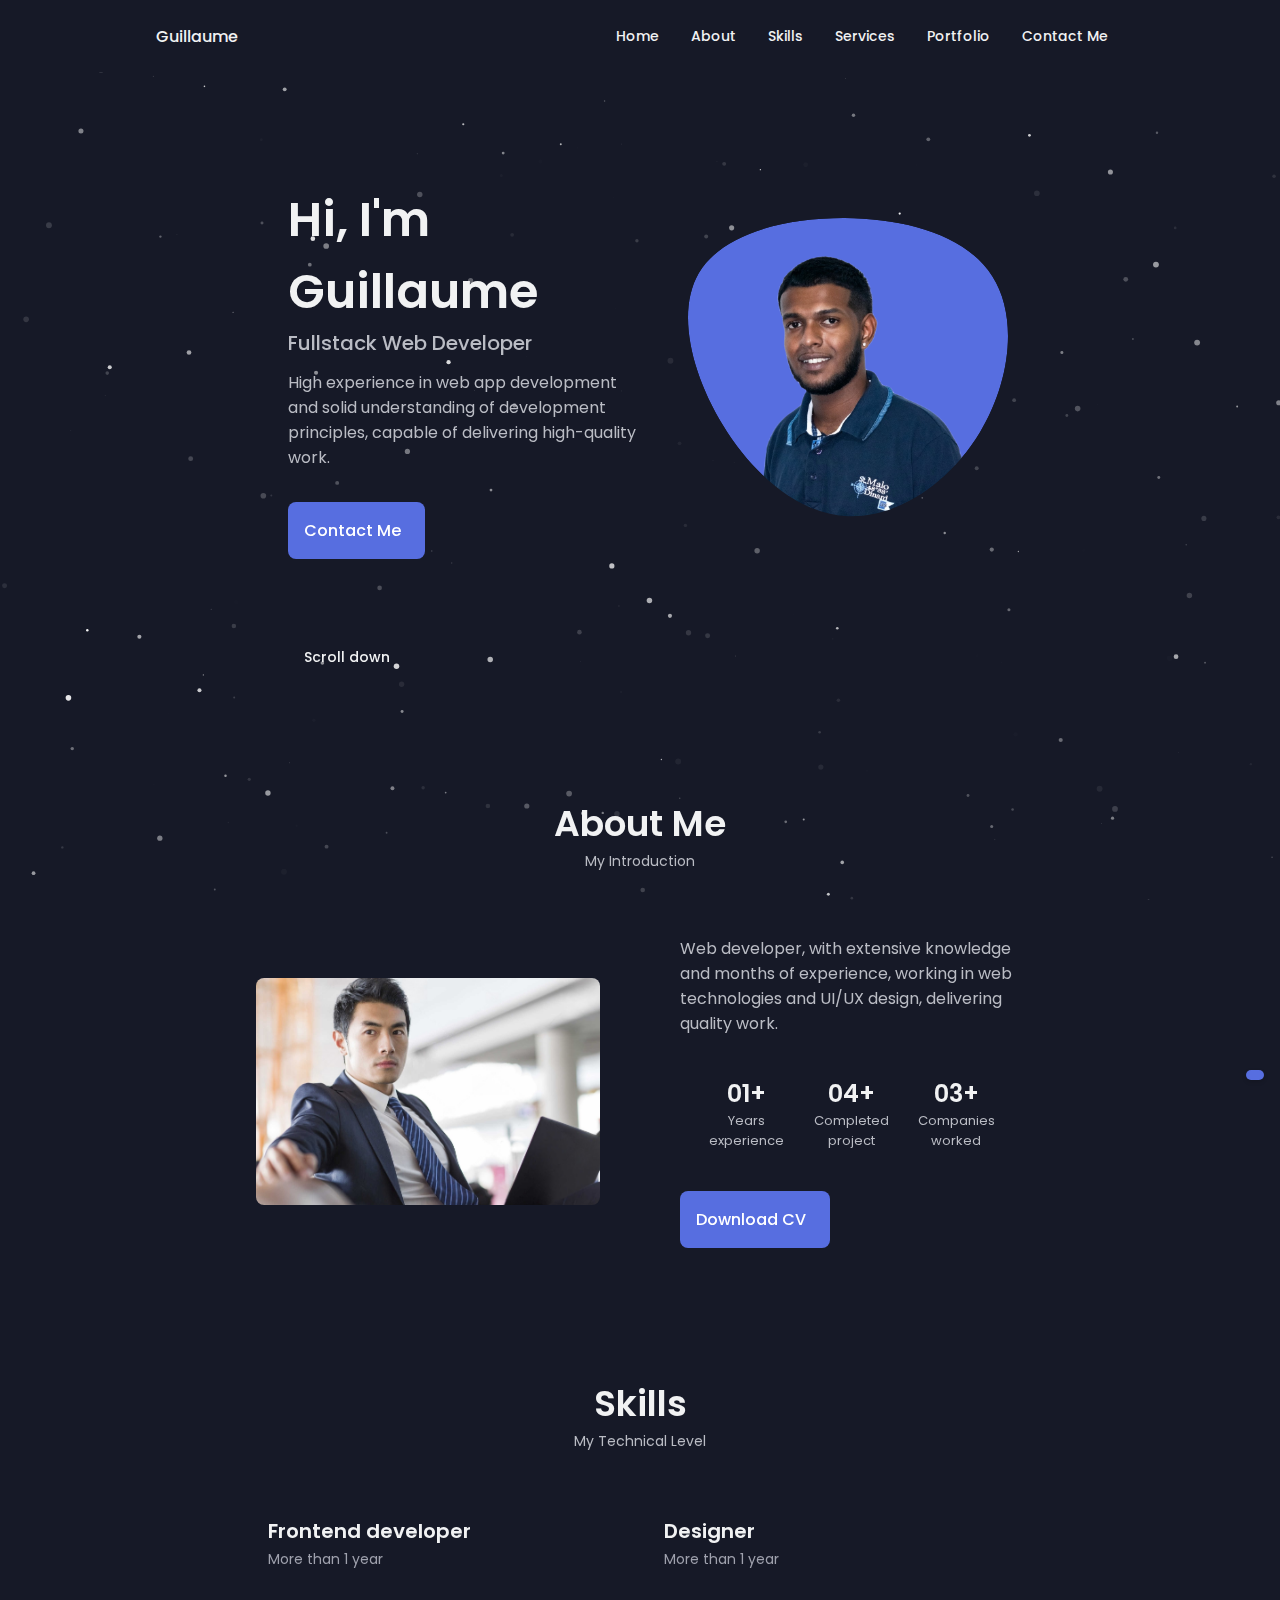
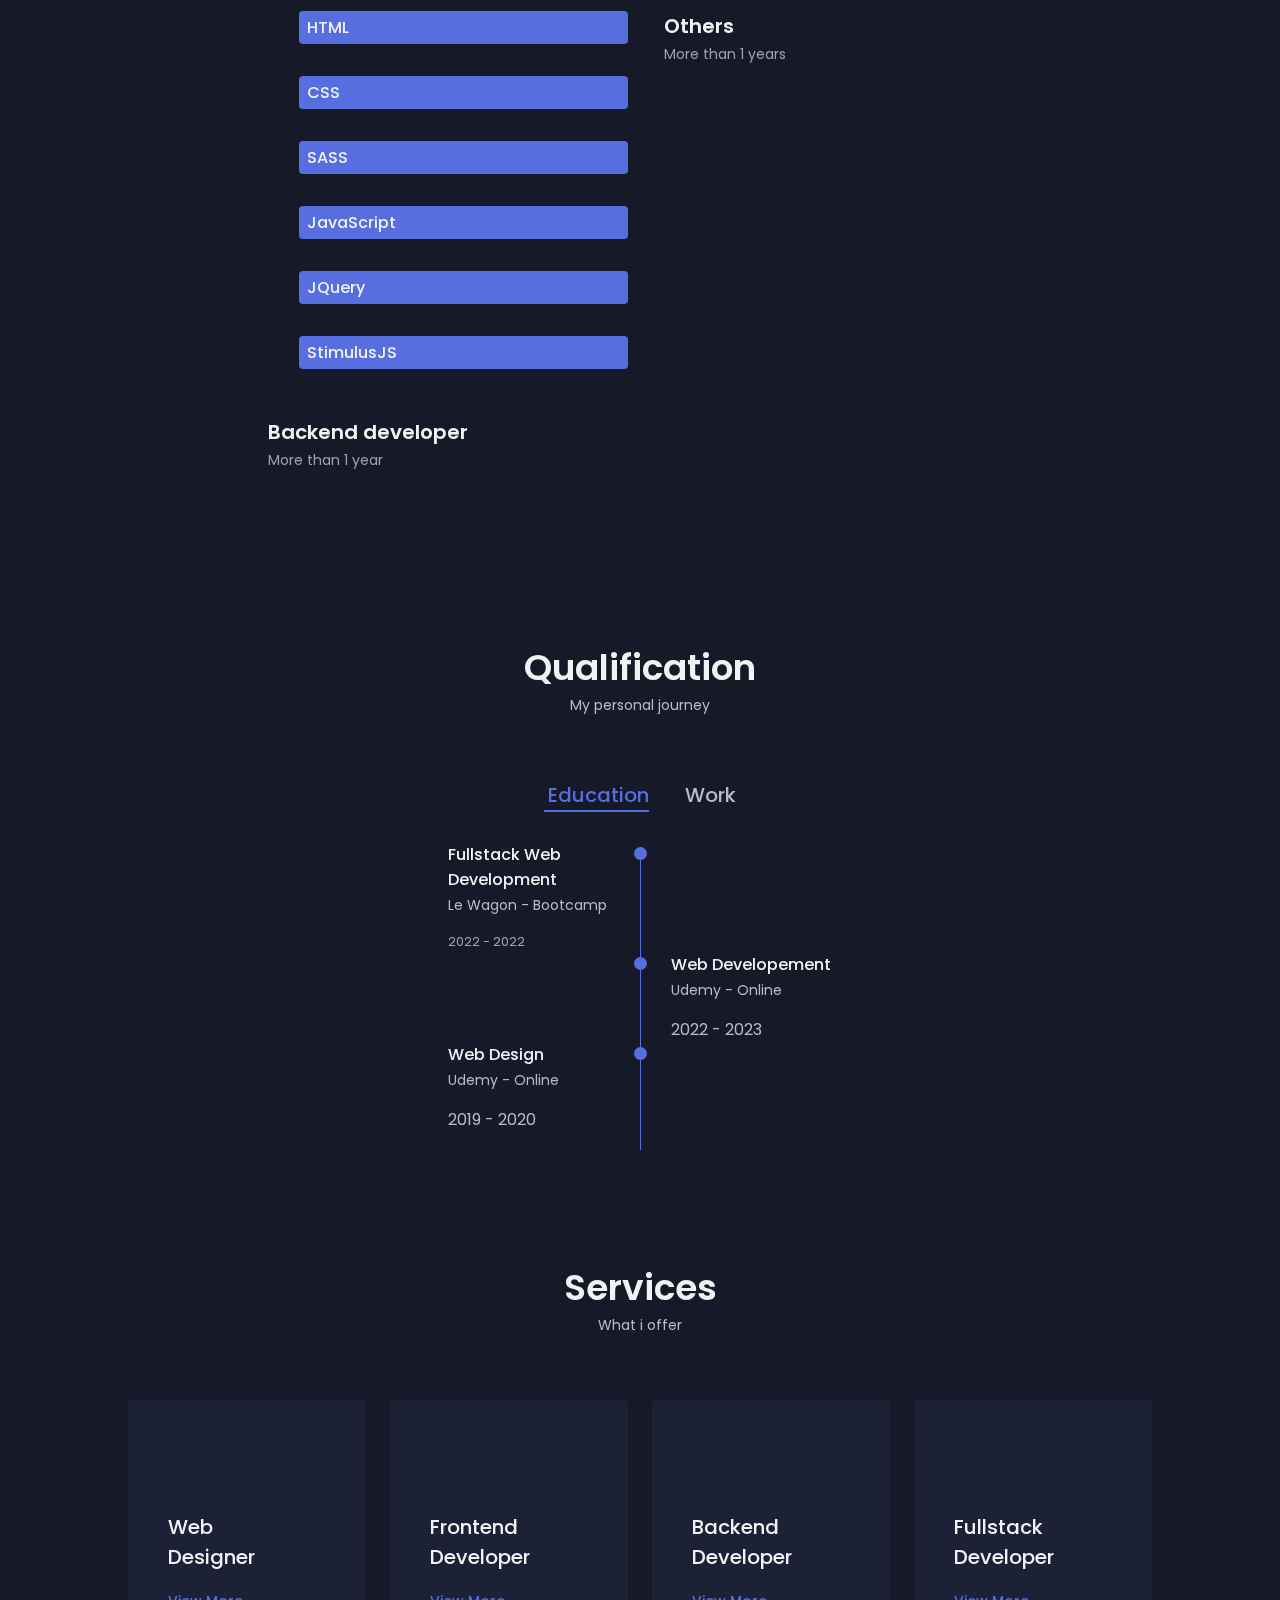
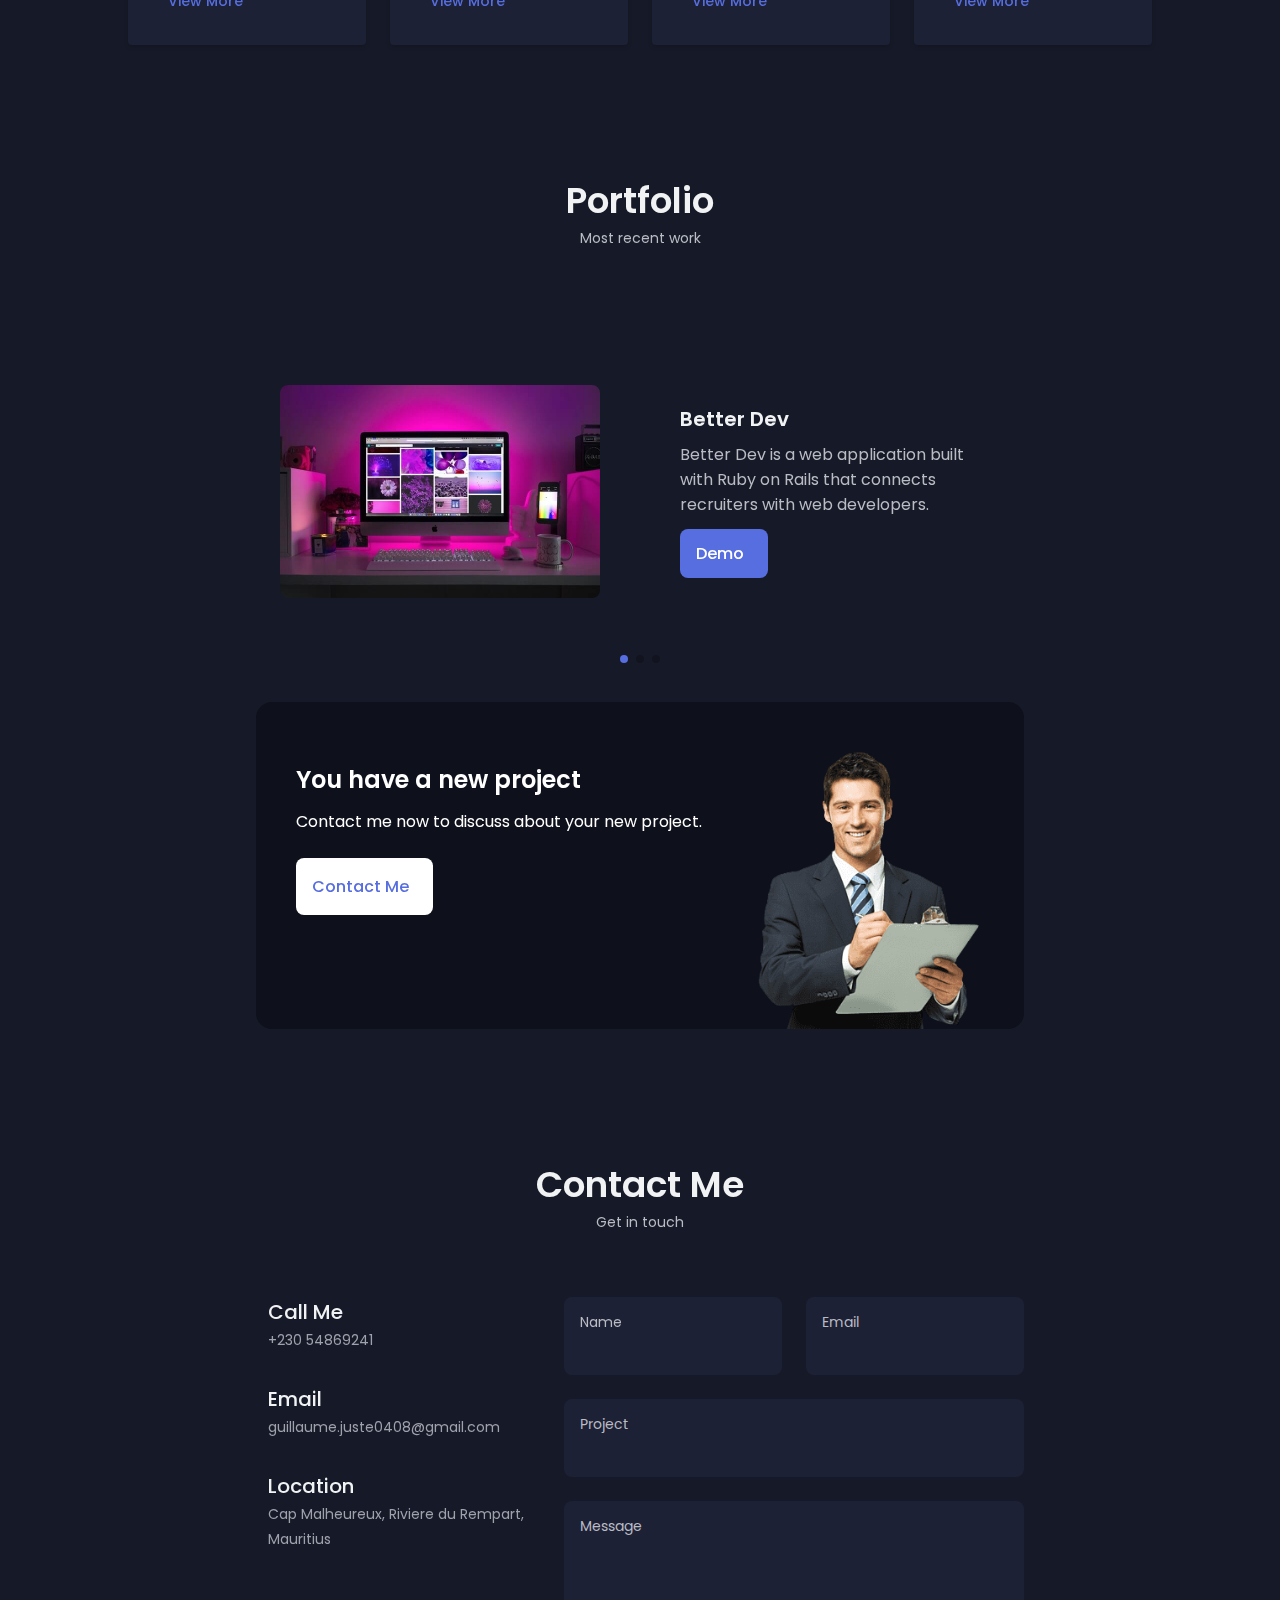
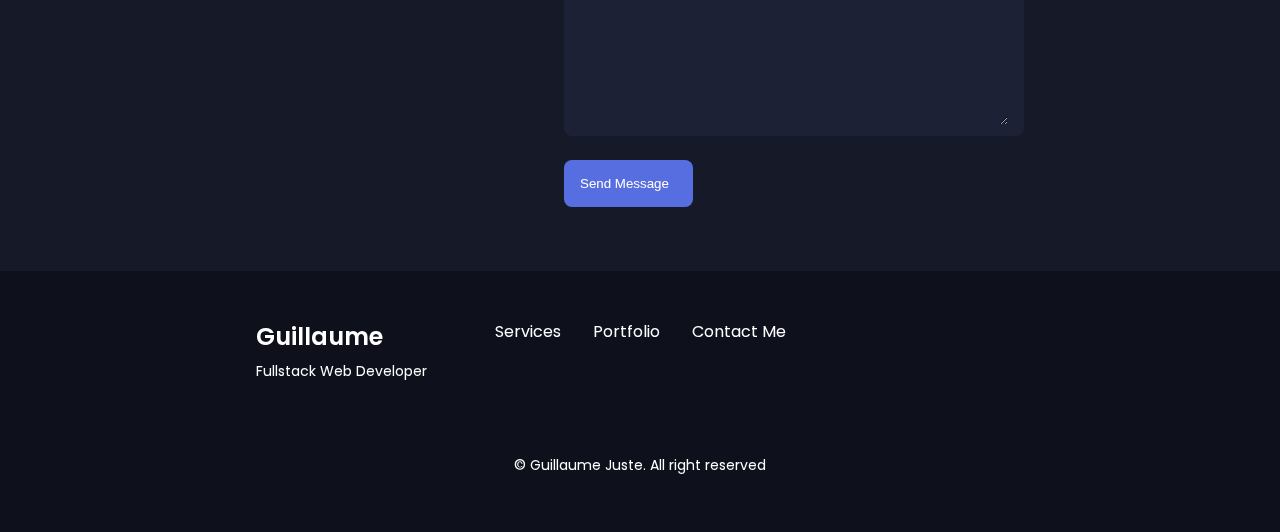
<file: index.html>
<!DOCTYPE html>
    <html lang="en">
    <head>
        <meta charset="UTF-8">
        <!--==================== META ====================-->
        <meta name="description" content="Discover the portfolio of Guillaume Juste, a passionate Fullstack Junior Web Developer specializing in creating high-performing and intuitive web applications. Explore his projects and skills in both front-end and back-end development.">
        <meta name="keywords" content="web developer, website design, ecommerce website, , website creator, website creator
		Fullstack, junior, portfolio, projects, skills, front-end development, back-end development, Mauritius, Mauritius Developer, web application development">
        <meta name="robots" content="index, follow">
        <link rel="canonical" href="https://codecraft-solutions-0408.netlify.app">
        <meta http-equiv="Content-Language" content="en">
        <meta name="viewport" content="width=device-width, initial-scale=1.0">
        <meta property="og:title" content="Guillaume Juste Portfolio - Fullstack Web Developer">
        <meta property="og:description" content="Discover the portfolio of Guillaume Juste, a passionate Fullstack Junior Web Developer specializing in creating high-performing and intuitive web applications. Explore his projects and skills in both front-end and back-end development.">
        <meta property="og:image" content="https://codecraft-solutions-0408.netlify.app/assets/img/thummnail.jpg">
        <meta property="og:url" content="https://codecraft-solutions-0408.netlify.app">
        <meta name="twitter:card" content="summary_large_image">
        <meta name="twitter:title" content="Guillaume Juste Portfolio - Fullstack Junior Web Developer">
        <meta name="twitter:description" content="Discover the portfolio of Guillaume Juste, a passionate Fullstack Junior Web Developer specializing in creating high-performing and intuitive web applications. Explore his projects and skills in both front-end and back-end development.">
        <meta name="twitter:image" content="https://codecraft-solutions-0408.netlify.app/assets/img/thummnail.jpg">
        <link rel="icon" type="image/png" href="logo.PNG">

        <!--==================== JQuery ====================-->
        <script src="jquery-3.7.0.min.js"></script>
        <!--==================== UNICONS ====================-->
        <link rel="stylesheet" href="https://unicons.iconscout.com/release/v4.0.8/css/line.css">
        <!--==================== SWIPER CSS ====================-->
        <link rel="stylesheet" href="assets/css/swiper-bundle.min.css">
        <!--==================== CSS ====================-->
        <link rel="stylesheet" href="assets/css/style.css">

        <style>
            #particles-js {
                position: fixed;
                top: 0;
                left: 0;
                width: 100%;
                height: 100%;
                z-index: -1;
            }
        </style>

        <title>CodeCraft Solutions</title>
    </head>
    <body class="dark-theme">
        <div id="particles-js"></div>
        <!--==================== HEADER ====================-->
        <header class="header" id="header">
            <nav class="nav container">
                <a href="#" class="nav__logo">Guillaume</a>

                <div class="nav__menu" id="nav-menu">
                    <ul class="nav__list grid">
                        <li class="nav__item">
                            <a href="#home" class="nav__link">
                                <i class="uil uil-estate nav__icon"></i> Home
                            </a>
                        </li>
                        <li class="nav__item">
                            <a href="#about" class="nav__link">
                                <i class="uil uil-user nav__icon"></i> About
                            </a>
                        </li>
                        <li class="nav__item">
                            <a href="#skills" class="nav__link">
                                <i class="uil uil-file-info-alt nav__icon"></i> Skills
                            </a>
                        </li>
                        <li class="nav__item">
                            <a href="#services" class="nav__link">
                                <i class="uil uil-briefcase nav__icon"></i> Services
                            </a>
                        </li>
                        <li class="nav__item">
                            <a href="#portfolio" class="nav__link">
                                <i class="uil uil-scenery nav__icon"></i> Portfolio
                            </a>
                        </li>
                        <li class="nav__item">
                            <a href="#contact" class="nav__link">
                                <i class="uil uil-message nav__icon"></i> Contact Me
                            </a>
                        </li>
                    </ul>
                    <i class="uil uil-times nav__close" id="nav-close"></i>
                </div>

                <div class="nav__btns">
                    <!-- Theme change button -->
                    <i class="uil uil-moon change-theme" id="theme-button"></i>

                    <div class="nav__toggle" id="nav-toggle">
                        <i class="uil uil-apps"></i>
                    </div>
                </div>
            </nav>
        </header>

        <!--==================== MAIN ====================-->
        <main class="main">
            <!--==================== HOME ====================-->
            <section class="home section" id="home">
                <div class="home__container container grid">
                    <div class="home__content grid">
                        <div class="home__social">
                            <a href="https://www.linkedin.com/in/guillaumejuste0408/" target = "_blank" class="home__social-icon">
                                <i class="uil uil-linkedin-alt"></i>
                            </a>

                            <a href="https://www.facebook.com/Guillaume.Juste0408/" target = "_blank" class="home__social-icon">
                                <i class="uil uil-facebook-f"></i>
                            </a>

                            <a href="https://github.com/GuiPro0408" target = "_blank" class="home__social-icon">
                                <i class="uil uil-github"></i>
                            </a>
                        </div>

                        <div class="home__img">
                            <svg class = "home__blob" viewBox="0 0 200 187" xmlns="http://www.w3.org/2000/svg" xmlns:xlink="http://www.w3.org/1999/xlink">
                                <mask id="mask0" mask-type="alpha">
                                    <path d="M190.312 36.4879C206.582 62.1187 201.309 102.826 182.328 134.186C163.346 165.547
                                    130.807 187.559 100.226 186.353C69.6454 185.297 41.0228 161.023 21.7403 129.362C2.45775
                                    97.8511 -7.48481 59.1033 6.67581 34.5279C20.9871 10.1032 59.7028 -0.149132 97.9666
                                    0.00163737C136.23 0.303176 174.193 10.857 190.312 36.4879Z"/>
                                </mask>
                                <g mask="url(#mask0)">
                                    <path d="M190.312 36.4879C206.582 62.1187 201.309 102.826 182.328 134.186C163.346
                                    165.547 130.807 187.559 100.226 186.353C69.6454 185.297 41.0228 161.023 21.7403
                                    129.362C2.45775 97.8511 -7.48481 59.1033 6.67581 34.5279C20.9871 10.1032 59.7028
                                    -0.149132 97.9666 0.00163737C136.23 0.303176 174.193 10.857 190.312 36.4879Z"/>
                                    <image class="home__blob-img" x='12' y='18' xlink:href="assets/img/profil.png" />
                                </g>
                            </svg>
                        </div>

                        <div class="home__data">
                            <h1 class="home__title">Hi, I'm Guillaume</h1>
                            <h3 class="home__subtitle">Fullstack Web Developer</h3>
                            <p class="home__description">High experience in web app development and solid understanding of development principles, capable of delivering high-quality work.</p>
                            <a href="#contact" class="button button--flex">
                                Contact Me <i class="uil uil-message button__icon"></i>
                            </a>
                        </div>
                    </div>

                    <div class="home__scroll">
                        <a href="#about" class="home__scroll-button button--flex">
                            <i class="uil uil-mouse-alt home__scroll-mouse"></i>
                            <span class="home__scroll-name">Scroll down</span>
                            <i class="uil uil-arrow-down home__scroll-arrow"></i>
                        </a>
                    </div>
                </div>
            </section>

            <!--==================== SKILLS ====================-->
            <section class="about section" id="about">
                <h2 class="section__title">About Me</h2>
                <span class="section__subtitle">My Introduction</span>

                <div class="about__container container grid">
                    <img src="assets/img/about.jpg" alt="" class="about__img">

                    <div class="about__data">
                        <p class="about__description">Web developer, with extensive knowledge and months of experience, working in web technologies and UI/UX design, delivering quality work.</p>
                        <div class="about__info">
                            <div>
                                <span class="about__info-title">01+</span>
                                <span class="about__info-name">Years <br> experience</span>
                            </div>

                            <div>
                                <span class="about__info-title">04+</span>
                                <span class="about__info-name">Completed <br> project</span>
                            </div>

                            <div>
                                <span class="about__info-title">03+</span>
                                <span class="about__info-name">Companies <br> worked</span>
                            </div>
                        </div>

                        <div class="about__buttons">
                            <a download="assets/pdf/Resume_Guillaume_Juste.pdf" href="assets/pdf/Resume_Guillaume_Juste.pdf" class="button button--flex">
                                Download CV<i class="uil uil-download-alt button__icon"></i>
                            </a>
                        </div>
                    </div>
                </div>
            </section>

            <!--==================== SKILLS ====================-->
            <section class="skills section" id="skills">
                <h2 class="section__title">Skills</h2>
                <span class="section__subtitle">My Technical Level</span>

                <div class="skills__container container grid">
                    <div>
                        <!-- Skill 1 -->
                        <div class="skills__content skills__open">
                            <div class="skills__header">
                                <i class="uil uil-brackets-curly skills__icon"></i>

                                <div>
                                    <h1 class="skills__title">Frontend developer</h1>
                                    <span class="skills__subtitle">More than 1 year</span>
                                </div>

                                <i class="uil uil-angle-down skills__arrow"></i>
                            </div>

                            <div class="skills__list grid">
                                <div class="skills__data">
                                    <div class="skills__titles">
                                        <h3 class="skills__name">HTML</h3>
                                        <span class="skills__number">90%</span>
                                    </div>
                                    <div class="skills__bar">
                                        <span class="skills__percentage skills__html"></span>
                                    </div>
                                </div>

                                <div class="skills__data">
                                    <div class="skills__titles">
                                        <h3 class="skills__name">CSS</h3>
                                        <span class="skills__number">80%</span>
                                    </div>
                                    <div class="skills__bar">
                                        <span class="skills__percentage skills__css"></span>
                                    </div>
                                </div>

                                <div class="skills__data">
                                    <div class="skills__titles">
                                        <h3 class="skills__name">SASS</h3>
                                        <span class="skills__number">80%</span>
                                    </div>
                                    <div class="skills__bar">
                                        <span class="skills__percentage skills__css"></span>
                                    </div>
                                </div>

                                <div class="skills__data">
                                    <div class="skills__titles">
                                        <h3 class="skills__name">JavaScript</h3>
                                        <span class="skills__number">70%</span>
                                    </div>
                                    <div class="skills__bar">
                                        <span class="skills__percentage skills__js"></span>
                                    </div>
                                </div>

                                <div class="skills__data">
                                    <div class="skills__titles">
                                        <h3 class="skills__name">JQuery</h3>
                                        <span class="skills__number">70%</span>
                                    </div>
                                    <div class="skills__bar">
                                        <span class="skills__percentage skills__js"></span>
                                    </div>
                                </div>

                                <div class="skills__data">
                                    <div class="skills__titles">
                                        <h3 class="skills__name">StimulusJS</h3>
                                        <span class="skills__number">50%</span>
                                    </div>
                                    <div class="skills__bar">
                                        <span class="skills__percentage skills__stimulus"></span>
                                    </div>
                                </div>
                            </div>
                        </div>

                        <!-- Skill 2 -->
                        <div class="skills__content skills__close">
                            <div class="skills__header">
                                <i class="uil uil-server-network skills__icon"></i>

                                <div>
                                    <h1 class="skills__title">Backend developer</h1>
                                    <span class="skills__subtitle">More than 1 year</span>
                                </div>

                                <i class="uil uil-angle-down skills__arrow"></i>
                            </div>

                            <div class="skills__list grid">
                                <div class="skills__data">
                                    <div class="skills__titles">
                                        <h3 class="skills__name">Ruby</h3>
                                        <span class="skills__number">90%</span>
                                    </div>
                                    <div class="skills__bar">
                                        <span class="skills__percentage skills__ruby"></span>
                                    </div>
                                </div>

                                <div class="skills__data">
                                    <div class="skills__titles">
                                        <h3 class="skills__name">Ruby on Rails</h3>
                                        <span class="skills__number">80%</span>
                                    </div>
                                    <div class="skills__bar">
                                        <span class="skills__percentage skills__rails"></span>
                                    </div>
                                </div>

                                <div class="skills__data">
                                    <div class="skills__titles">
                                        <h3 class="skills__name">Python</h3>
                                        <span class="skills__number">60%</span>
                                    </div>
                                    <div class="skills__bar">
                                        <span class="skills__percentage skills__python"></span>
                                    </div>
                                </div>

                                <div class="skills__data">
                                    <div class="skills__titles">
                                        <h3 class="skills__name">Django</h3>
                                        <span class="skills__number">50%</span>
                                    </div>
                                    <div class="skills__bar">
                                        <span class="skills__percentage skills__django"></span>
                                    </div>
                                </div>

                                <div class="skills__data">
                                    <div class="skills__titles">
                                        <h3 class="skills__name">PHP</h3>
                                        <span class="skills__number">20%</span>
                                    </div>
                                    <div class="skills__bar">
                                        <span class="skills__percentage skills__php"></span>
                                    </div>
                                </div>

                                <!-- wordpress -->
                                <div class="skills__data">
                                    <div class="skills__titles">
                                        <h3 class="skills__name">Wordpress</h3>
                                        <span class="skills__number">20%</span>
                                    </div>
                                    <div class="skills__bar">
                                        <span class="skills__percentage skills__wordpress"></span>
                                    </div>
                                </div>
                            </div>
                        </div>
                    </div>

                    <div>
                        <!-- Skill 3 -->
                        <div class="skills__content skills__close">
                            <div class="skills__header">
                                <i class="uil uil-swatchbook skills__icon"></i>

                                <div>
                                    <h1 class="skills__title">Designer</h1>
                                    <span class="skills__subtitle">More than 1 year</span>
                                </div>

                                <i class="uil uil-angle-down skills__arrow"></i>
                            </div>

                            <div class="skills__list grid">
                                <div class="skills__data">
                                    <div class="skills__titles">
                                        <h3 class="skills__name">Figma</h3>
                                        <span class="skills__number">90%</span>
                                    </div>
                                    <div class="skills__bar">
                                        <span class="skills__percentage skills__figma"></span>
                                    </div>
                                </div>

                                <div class="skills__data">
                                    <div class="skills__titles">
                                        <h3 class="skills__name">Sketch</h3>
                                        <span class="skills__number">50%</span>
                                    </div>
                                    <div class="skills__bar">
                                        <span class="skills__percentage skills__sketch"></span>
                                    </div>
                                </div>

                                <div class="skills__data">
                                    <div class="skills__titles">
                                        <h3 class="skills__name">Photoshop</h3>
                                        <span class="skills__number">70%</span>
                                    </div>
                                    <div class="skills__bar">
                                        <span class="skills__percentage skills__photoshop"></span>
                                    </div>
                                </div>

                                <div class="skills__data">
                                    <div class="skills__titles">
                                        <h3 class="skills__name">Illustrator</h3>
                                        <span class="skills__number">60%</span>
                                    </div>
                                    <div class="skills__bar">
                                        <span class="skills__percentage skills__illustrator"></span>
                                    </div>
                                </div>
                            </div>
                        </div>

                        <!-- Skill 4 -->
                        <div class="skills__content skills__close">
                            <div class="skills__header">
                                <i class="uil uil-code-branch skills__icon"></i>

                                <div>
                                    <h1 class="skills__title">Others</h1>
                                    <span class="skills__subtitle">More than 1 years</span>
                                </div>

                                <i class="uil uil-angle-down skills__arrow"></i>
                            </div>

                            <div class="skills__list grid">
                                <div class="skills__data">
                                    <div class="skills__titles">
                                        <h3 class="skills__name">MVC</h3>
                                        <span class="skills__number">90%</span>
                                    </div>
                                    <div class="skills__bar">
                                        <span class="skills__percentage skills__mvc"></span>
                                    </div>
                                </div>

                                <div class="skills__data">
                                    <div class="skills__titles">
                                        <h3 class="skills__name">PostgreSQL</h3>
                                        <span class="skills__number">70%</span>
                                    </div>
                                    <div class="skills__bar">
                                        <span class="skills__percentage skills__psql"></span>
                                    </div>
                                </div>

                                <div class="skills__data">
                                    <div class="skills__titles">
                                        <h3 class="skills__name">SQLite </h3>
                                        <span class="skills__number">70%</span>
                                    </div>
                                    <div class="skills__bar">
                                        <span class="skills__percentage skills__sqlite"></span>
                                    </div>
                                </div>

								<div class="skills__data">
                                    <div class="skills__titles">
                                        <h3 class="skills__name">MySQL </h3>
                                        <span class="skills__number">70%</span>
                                    </div>
                                    <div class="skills__bar">
                                        <span class="skills__percentage skills__sqlite"></span>
                                    </div>
                                </div>

                                <div class="skills__data">
                                    <div class="skills__titles">
                                        <h3 class="skills__name">Git</h3>
                                        <span class="skills__number">90%</span>
                                    </div>
                                    <div class="skills__bar">
                                        <span class="skills__percentage skills__git"></span>
                                    </div>
                                </div>

                                <div class="skills__data">
                                    <div class="skills__titles">
                                        <h3 class="skills__name">API</h3>
                                        <span class="skills__number">60%</span>
                                    </div>
                                    <div class="skills__bar">
                                        <span class="skills__percentage skills__api"></span>
                                    </div>
                                </div>
                            </div>
                        </div>
                    </div>
                </div>
            </section>

            <!--==================== QUALIFICATION ====================-->
            <section class="qualification section">
                <h1 class="section__title">Qualification</h1>
                <span class="section__subtitle">My personal journey</span>

                <div class="qualification__container container">
                    <div class="qualification__tabs">
                        <div class="qualification__button button--flex qualification__active" data-target="#education">
                            <i class="uil uil-graduation-cap qualification__icon"></i>
                            Education
                        </div>

                        <div class="qualification__button button--flex" data-target="#work">
                            <i class="uil uil-briefcase-alt qualification__icon"></i>
                            Work
                        </div>
                    </div>

                    <div class="qualification__sections">
                        <!--==================== QUALIFICATION CONTENTS ====================-->
                        <div class="qualification__content qualification__active" data-content id="education">
                            <!--==================== QUALIFICATION 1 ====================-->
                            <div class="qualification__data">
                                <div>
                                    <h3 class="qualification__title">Fullstack Web Development</h3>
                                    <span class="qualification__subtitle">Le Wagon - Bootcamp</span>
                                    <div class="qualification__calendar">
                                        <i class="uil uil-calendar-alt"></i>
                                        2022 - 2022
                                    </div>
                                </div>

                                <div>
                                    <span class="qualification__rounder"></span>
                                    <span class="qualification__line"></span>
                                </div>
                            </div>

                            <!--==================== QUALIFICATION 2 ====================-->
                            <div class="qualification__data">
                                <div></div>

                                <div>
                                    <span class="qualification__rounder"></span>
                                    <span class="qualification__line"></span>
                                </div>

                                <div>
                                    <h3 class="qualification__title">Web Developement</h3>
                                    <span class="qualification__subtitle">Udemy - Online</span>
                                    <div class="qualification_-calendar">
                                        <i class="uil uil-calendar-alt"></i>
                                        2022 - 2023
                                    </div>
                                </div>
                            </div>

                            <!--==================== QUALIFICATION 3 ====================-->
                            <div class="qualification__data">
                                <div>
                                    <h3 class="qualification__title">Web Design</h3>
                                    <span class="qualification__subtitle">Udemy - Online</span>
                                    <div class="qualification_-calendar">
                                        <i class="uil uil-calendar-alt"></i>
                                        2019 - 2020
                                    </div>
                                </div>

                                <div>
                                    <span class="qualification__rounder"></span>
                                    <span class="qualification__line"></span>
                                </div>
                            </div>
                        </div>

                        <!--==================== QUALIFICATION CONTENTS 2 ====================-->
                        <div class="qualification__content" data-content id="work">
							<!-- Front End Developer Dragon Electronics from October 2023 to now -->
							<div class="qualification__data">
								<div>
									<h3 class="qualification__title">Front-End Web Developer</h3>
									<span class="qualification__subtitle">Dragon Electronics</span>
									<div class="qualification_-calendar">
										<i class="uil uil-calendar-alt"></i>
										October 2023 - Now
									</div>
								</div>

								<div>
									<span class="qualification__rounder"></span>
									<span class="qualification__line"></span>
								</div>
							</div>

                            <div class="qualification__data">
                              <div></div>

                              <div>
                                  <span class="qualification__rounder"></span>
                                  <span class="qualification__line"></span>
                              </div>

                              <div>
                                  <h3 class="qualification__title">Fullstack Web Developer</h3>
                                  <span class="qualification__subtitle">Nullpod LTD</span>
                                  <div class="qualification_-calendar">
                                      <i class="uil uil-calendar-alt"></i>
                                      March 2023 - Now
                                  </div>
                              </div>
                            </div>
                            <!--==================== QUALIFICATION 1 ====================-->
                            <div class="qualification__data">
                                <div>
                                    <h3 class="qualification__title">Front-End Web Developer</h3>
                                    <span class="qualification__subtitle">WSHOP LTD</span>
                                    <div class="qualification_-calendar">
                                        <i class="uil uil-calendar-alt"></i>
                                        March 2023 - October 2023
                                    </div>
                                </div>

                                <div>
                                    <span class="qualification__rounder"></span>
                                    <span class="qualification__line"></span>
                                </div>
                            </div>

                            <!--==================== QUALIFICATION 2 ====================-->
                            <div class="qualification__data">
                                <div></div>

                                <div>
                                    <span class="qualification__rounder"></span>
                                    <span class="qualification__line"></span>
                                </div>

                                <div>
                                    <h3 class="qualification__title">Community Administrator</h3>
                                    <span class="qualification__subtitle">TWENTY TWO MANAGEMENT LTD</span>
                                    <div class="qualification_-calendar">
                                        <i class="uil uil-calendar-alt"></i>
                                        2020 - 2023
                                    </div>
                                </div>
                            </div>
                        </div>
                    </div>
                </div>
            </section>

            <!--==================== SERVICES ====================-->
            <section class="services section" id="services">
                <h2 class="section__title">Services</h2>
                <span class="section__subtitle">What i offer</span>

                <div class="services__container container grid">
                    <!--==================== SERVICE 1 ====================-->
                    <div class="services__content">
                        <div>
                            <i class="uil uil-web-grid services__icon"></i>
                            <h3 class="services__title">Web <br> Designer</h3>
                        </div>

                        <span class="button button--flex button--small button--link services__button">
                            View More <i class="uil uil-arrow-right button__icon"></i>
                        </span>

                        <div class="services__modal">
                            <div class="services__modal-content">
                                <h4 class="services__modal-title">Web <br> Designer</h4>
                                <i class="uil uil-times services__modal-close"></i>

                                <ul class="services__modal-services grid">
                                    <li class="services__modal-service">
                                        <i class="uil uil-check-circle services__modal-icon"></i>
                                        <p>I develop the user interface.</p>
                                    </li>

                                    <li class="services__modal-service">
                                        <i class="uil uil-check-circle services__modal-icon"></i>
                                        <p>Web page development</p>
                                    </li>

                                    <li class="services__modal-service">
                                        <i class="uil uil-check-circle services__modal-icon"></i>
                                        <p>I create ux element interactions.</p>
                                    </li>

                                    <li class="services__modal-service">
                                        <i class="uil uil-check-circle services__modal-icon"></i>
                                        <p>I position your company brand.</p>
                                    </li>
                                </ul>
                            </div>
                        </div>
                    </div>

                    <!--==================== SERVICE 2 ====================-->
                    <div class="services__content">
                        <div>
                            <i class="uil uil-arrow services__icon"></i>
                            <h3 class="services__title">Frontend <br> Developer</h3>
                        </div>

                        <span class="button button--flex button--small button--link services__button">
                            View More <i class="uil uil-arrow-right button__icon"></i>
                        </span>

                        <div class="services__modal">
                            <div class="services__modal-content">
                                <h4 class="services__modal-title">Frontend <br> Developer</h4>
                                <i class="uil uil-times services__modal-close"></i>

                                <ul class="services__modal-services grid">
                                    <li class="services__modal-service">
                                        <i class="uil uil-check-circle services__modal-icon"></i>
                                        <p>User interface design proficiency.</p>
                                    </li>

                                    <li class="services__modal-service">
                                        <i class="uil uil-check-circle services__modal-icon"></i>
                                        <p>Responsive and intuitive designs</p>
                                    </li>

                                    <li class="services__modal-service">
                                        <i class="uil uil-check-circle services__modal-icon"></i>
                                        <p>Interactive UX element development.</p>
                                    </li>

                                    <li class="services__modal-service">
                                        <i class="uil uil-check-circle services__modal-icon"></i>
                                        <p>Cross-browser compatibility assurance.</p>
                                    </li>

                                    <li class="services__modal-service">
                                        <i class="uil uil-check-circle services__modal-icon"></i>
                                        <p>Collaborative design implementation.</p>
                                    </li>
                                </ul>
                            </div>
                        </div>
                    </div>

                    <!--==================== SERVICE 3 ====================-->
                    <div class="services__content">
                        <div>
                            <i class="uil uil-database services__icon"></i>
                            <h3 class="services__title">Backend <br> Developer</h3>
                        </div>

                        <span class="button button--flex button--small button--link services__button">
                            View More <i class="uil uil-arrow-right button__icon"></i>
                        </span>

                        <div class="services__modal">
                            <div class="services__modal-content">
                                <h4 class="services__modal-title">Backend <br> Developer</h4>
                                <i class="uil uil-times services__modal-close"></i>

                                <ul class="services__modal-services grid">
                                    <li class="services__modal-service">
                                        <i class="uil uil-check-circle services__modal-icon"></i>
                                        <p>Server-side programming expertise.</p>
                                    </li>

                                    <li class="services__modal-service">
                                        <i class="uil uil-check-circle services__modal-icon"></i>
                                        <p>Data handling and management</p>
                                    </li>

                                    <li class="services__modal-service">
                                        <i class="uil uil-check-circle services__modal-icon"></i>
                                        <p>API development and integration.</p>
                                    </li>

                                    <li class="services__modal-service">
                                        <i class="uil uil-check-circle services__modal-icon"></i>
                                        <p>Scalable and efficient architectures.</p>
                                    </li>

                                    <li class="services__modal-service">
                                        <i class="uil uil-check-circle services__modal-icon"></i>
                                        <p>Collaborative problem solver.</p>
                                    </li>
                                </ul>
                            </div>
                        </div>
                    </div>

                    <!--==================== SERVICE 4 ====================-->
                    <div class="services__content">
                        <div>
                            <i class="uil uil-setting services__icon"></i>
                            <h3 class="services__title">Fullstack <br> Developer</h3>
                        </div>

                        <span class="button button--flex button--small button--link services__button">
                            View More <i class="uil uil-arrow-right button__icon"></i>
                        </span>

                        <div class="services__modal">
                            <div class="services__modal-content">
                                <h4 class="services__modal-title">Fullstack <br> Developer</h4>
                                <i class="uil uil-times services__modal-close"></i>

                                <ul class="services__modal-services grid">
                                    <li class="services__modal-service">
                                        <i class="uil uil-check-circle services__modal-icon"></i>
                                        <p>Frontend and backend expertise.</p>
                                    </li>

                                    <li class="services__modal-service">
                                        <i class="uil uil-check-circle services__modal-icon"></i>
                                        <p>Responsive designs and performance</p>
                                    </li>

                                    <li class="services__modal-service">
                                        <i class="uil uil-check-circle services__modal-icon"></i>
                                        <p>Server-side programming and APIs.</p>
                                    </li>

                                    <li class="services__modal-service">
                                        <i class="uil uil-check-circle services__modal-icon"></i>
                                        <p>Database design and management.</p>
                                    </li>

                                    <li class="services__modal-service">
                                        <i class="uil uil-check-circle services__modal-icon"></i>
                                        <p>Collaborative team player.</p>
                                    </li>
                                </ul>
                            </div>
                        </div>
                    </div>
                </div>
            </section>

            <!--==================== PORTFOLIO ====================-->
            <section class="portfolio section" id="portfolio">
                <h2 class="section__title">Portfolio</h2>
                <span class="section__subtitle">Most recent work</span>

                <div class="portfolio__container container swiper-container">
                    <div class="swiper-wrapper">
                        <!--==================== PORTFOLIO 1 ====================-->
                        <div class="portfolio__content grid swiper-slide">
                            <img src="assets/img/portfolio1.jpg" alt="" class="portfolio__img">

                            <div class="portfolio__data">
                                <h3 class="portfolio__title">Better Dev</h3>
                                <p class="portfolio__description">Better Dev is a web application built with Ruby on Rails that connects recruiters with web developers.</p>

                                <a href="https://github.com/GuiPro0408/better_dev" target="_blank" class="button button--flex button--small portfolio__button">
                                    Demo <i class="uil uil-arrow-right button__icon"></i>
                                </a>
                            </div>
                        </div>

                        <!--==================== PORTFOLIO 2 ====================-->
                        <div class="portfolio__content grid swiper-slide">
                            <img src="assets/img/portfolio2.png" alt="" class="portfolio__img">

                            <div class="portfolio__data">
                                <h3 class="portfolio__title">Age Caluculator</h3>
                                <p class="portfolio__description">This is a solution to the Age calculator app challenge on Frontend Mentor.</p>

                                <a href="https://agecalculationexpert.netlify.app/" target="_blank" class="button button--flex button--small portfolio__button">
                                    Demo <i class="uil uil-arrow-right button__icon"></i>
                                </a>
                            </div>
                        </div>

                        <!--==================== PORTFOLIO 3 ====================-->
                        <div class="portfolio__content grid swiper-slide">
                            <img src="assets/img/portfolio3.jpg" alt="" class="portfolio__img">

                            <div class="portfolio__data">
                                <h3 class="portfolio__title">Morpheus</h3>
                                <p class="portfolio__description">Morpheus is an app based on ruby on rails and GPT-3.5 API. The API is used to fetch data from the AI Database.</p>

                                <a href="https://github.com/ophelieturenne/Morpheus" target="_blank" class="button button--flex button--small portfolio__button">
                                    Demo <i class="uil uil-arrow-right button__icon"></i>
                                </a>
                            </div>
                        </div>
                    </div>

                    <!-- Navigation Arrows -->
                    <div class="swiper-button-next">
                        <i class="uil uil-angle-right-b swiper-portfolio-icon"></i>
                    </div>
                    <div class="swiper-button-prev">
                        <i class="uil uil-angle-left-b swiper-portfolio-icon"></i>
                    </div>

                    <!-- Pagination -->
                    <div class="swiper-pagination"></div>
                </div>
            </section>

            <!--==================== PROJECT IN MIND ====================-->
            <section class="project section">
                <div class="project__bg">
                    <div class="project__container container grid">
                        <div class="project__data">
                            <h2 class="project__title">You have a new project</h2>
                            <p class="project__description">Contact me now to discuss about your new project.</p>
                            <a href="#contact" class="button button--flex button--white">
                                Contact Me<i class="uil uil-message project__icon button__icon"></i>
                            </a>
                        </div>

                        <img src="assets/img/project.png" alt="" class="project__img">
                    </div>
                </div>
            </section>

            <!--==================== TESTIMONIAL ====================-->
            <!-- <section class="testimonial section">
                <h2 class="section__title">Testimonial</h2>
                <span class="section__subtitle">My client saying</span>

                <div class="testimonial__container container swiper-container">
                    <div class="swiper-wrapper">
                        <div class="testimonial__content swiper-slide">
                            <div class="testimonial__data">
                                <div class="testimonial__header">
                                    <img src="assets/img/testimonial1.jpg" alt="" class="testimonial__img">

                                    <div>
                                        <h3 class="testimonial__name">Emily Rodriguez</h3>
                                        <span class="testimonial__client">Client</span>
                                    </div>
                                </div>

                                <div>
                                    <i class="uil uil-star testimonial__icon"></i>
                                    <i class="uil uil-star testimonial__icon"></i>
                                    <i class="uil uil-star testimonial__icon"></i>
                                    <i class="uil uil-star testimonial__icon"></i>
                                    <i class="uil uil-star testimonial__icon"></i>
                                </div>
                            </div>

                            <p class="testimonial__description">Very Satisfied! Guillaume provided valuable insights and suggestions, delivering a high-quality website within the agreed timeline.</p>
                        </div>

                        <div class="testimonial__content swiper-slide">
                            <div class="testimonial__data">
                                <div class="testimonial__header">
                                    <img src="assets/img/testimonial2.jpg" alt="" class="testimonial__img">

                                    <div>
                                        <h3 class="testimonial__name">Matt Robinson</h3>
                                        <span class="testimonial__client">Client</span>
                                    </div>
                                </div>

                                <div>
                                    <i class="uil uil-star testimonial__icon"></i>
                                    <i class="uil uil-star testimonial__icon"></i>
                                    <i class="uil uil-star testimonial__icon"></i>
                                    <i class="uil uil-star testimonial__icon"></i>
                                    <i class="uil uil-star testimonial__icon"></i>
                                </div>
                            </div>

                            <p class="testimonial__description">Guillaume created a well-designed and responsive website that aligned perfectly with my business objectives.</p>
                        </div>

                        <div class="testimonial__content swiper-slide">
                            <div class="testimonial__data">
                                <div class="testimonial__header">
                                    <img src="assets/img/testimonial3.jpg" alt="" class="testimonial__img">

                                    <div>
                                        <h3 class="testimonial__name">Paul Lebon</h3>
                                        <span class="testimonial__client">Client</span>
                                    </div>
                                </div>

                                <div>
                                    <i class="uil uil-star testimonial__icon"></i>
                                    <i class="uil uil-star testimonial__icon"></i>
                                    <i class="uil uil-star testimonial__icon"></i>
                                    <i class="uil uil-star testimonial__icon"></i>
                                    <i class="uil uil-star testimonial__icon"></i>
                                </div>
                            </div>

                            <p class="testimonial__description">I get a good impression, I carry buy my project with all the possible quality and attention and support 24 jours...</p>
                        </div>
                    </div>

                    <div class="swiper-pagination swiper-pagination-testimonial"></div>
                </div>
            </section> -->

            <!--==================== CONTACT ME ====================-->
            <section class="contact section" id="contact">
                <h2 class="section__title">Contact Me</h2>
                <span class="section__subtitle">Get in touch</span>

                <div class="contact__container container grid">
                    <div>
                        <div class="contact__information">
                            <i class="uil uil-phone contact__icon"></i>

                            <div>
                                <h3 class="contact__title">Call Me</h3>
                                <span class="contact__subtitle">+230 54869241</span>
                            </div>
                        </div>

                        <div class="contact__information">
                            <i class="uil uil-envelope contact__icon"></i>

                            <div>
                                <h3 class="contact__title">Email</h3>
                                <span class="contact__subtitle">guillaume.juste0408@gmail.com</span>
                            </div>
                        </div>

                        <div class="contact__information">
                            <i class="uil uil-map-marker contact__icon"></i>

                            <div>
                                <h3 class="contact__title">Location</h3>
                                <span class="contact__subtitle">Cap Malheureux, Riviere du Rempart, Mauritius</span>
                            </div>
                        </div>
                    </div>

                    <form action="https://formspree.io/f/mjvdnnyw" class="contact__form grid" method="post">
                        <div class="contact__inputs grid">
                            <div class="contact__content">
                                <label for="name" class="contact__label">Name</label>
                                <input type="text" class="contact__input" required name="name">
                            </div>
                            <div class="contact__content">
                                <label for="email" class="contact__label">Email</label>
                                <input type="email" class="contact__input" required name="email">
                            </div>
                        </div>

                        <div class="contact__content">
                            <label for="project" class="contact__label">Project</label>
                            <input type="text" class="contact__input" required name="project">
                        </div>

                        <div class="contact__content">
                            <label for="message" class="contact__label">Message</label>
                            <textarea name="message" id="message" cols="0" rows="7" class="contact__input" required></textarea>
                        </div>

                        <div>
                            <button type="submit" class="button button--flex">
                                Send Message <i class="uil uil-message button__icon"></i>
                            </button>
                        </div>
                    </form>
                </div>
            </section>
        </main>

        <!--==================== FOOTER ====================-->
        <footer class="footer">
            <div class="footer__bg">
                <div class="footer__container container grid">
                    <div>
                        <h1 class="footer__title">Guillaume</h1>
                        <span class="footer__subtitle">Fullstack Web Developer</span>
                    </div>

                    <ul class="footer__links">
                        <li><a href="#services" class="footer__link">Services</a></li>
                        <li><a href="#portfolio" class="footer__link">Portfolio</a></li>
                        <li><a href="#contact" class="footer__link">Contact Me</a></li>
                    </ul>

                    <div class="footer__socials">
                        <a href="https://www.facebook.com/Guillaume.Juste0408/" target="_blank" class="footer__social">
                            <i class="uil uil-facebook-f"></i>
                        </a>
                        <a href="https://github.com/GuiPro0408" target="_blank" class="footer__social">
                            <i class="uil uil-github"></i>
                        </a>
                        <a href="https://www.linkedin.com/in/guillaumejuste0408/" target="_blank" class="footer__social">
                            <i class="uil uil-linkedin"></i>
                        </a>
                    </div>
                </div>

                <p class="footer__copy">&#169; Guillaume Juste. All right reserved</p>
            </div>
        </footer>

        <!--==================== SCROLL TOP ====================-->
        <a href="#" class="scrollup" id="scroll-up">
            <i class="uil uil-arrow-up scrollup__icon"></i>
        </a>

        <!--==================== SWIPER JS ====================-->
        <script src="assets/js/swiper-bundle.min.js"></script>

        <!--==================== MAIN JS ====================-->
        <script src="assets/js/main.js"></script>

        <!--==================== ParticlesJs ====================-->
        <script src="particles.js"></script>

        <script>
            particlesJS.load('particles-js', 'particles.json', function() {
              console.log('Particles.js loaded');
            });
        </script>
    </body>
</html>
</file>
<file: assets/css/style.css>
/*==================== GOOGLE FONTS ====================*/
@import url("https://fonts.googleapis.com/css2?family=Poppins:wght@400;500;600&display=swap");
/*==================== VARIABLES CSS ====================*/
/*==================== VARIABLES CSS ====================*/
:root {
  --header-height: 3rem;
  /*========== Colors ==========*/
  /* Change favorite color */
  --hue-color: 230; /*Purple 250 - Green 142 - Blue 230 - Pink 340*/
  /* HSL color mode */
  --first-color: hsl(var(--hue-color), 69%, 61%);
  --first-color-second: hsl(var(--hue-color), 69%, 61%);
  --first-color-alt: hsl(var(--hue-color), 57%, 53%);
  --first-color-lighter: hsl(var(--hue-color), 92%, 85%);
  --title-color: hsl(var(--hue-color), 8%, 15%);
  --text-color: hsl(var(--hue-color), 8%, 45%);
  --text-color-light: hsl(var(--hue-color), 8%, 65%);
  --input-color: hsl(var(--hue-color), 70%, 96%);
  --body-color: hsl(var(--hue-color), 60%, 99%);
  --container-color: #fff;
  --scroll-bar-color: hsl(var(--hue-color), 12%, 90%);
  --scroll-thumb-color: hsl(var(--hue-color), 12%, 80%);
  /*========== Font and typography ==========*/
  --body-font: "Poppins", sans-serif;
  /* .5rem = 8px, 1rem = 16px, 1.5rem = 24px ... */
  --big-font-size: 2rem;
  --h1-font-size: 1.5rem;
  --h2-font-size: 1.25rem;
  --h3-font-size: 1.125rem;
  --normal-font-size: .938rem;
  --small-font-size: .813rem;
  --smaller-font-size: .75rem;
  /*========== Font weight ==========*/
  --font-medium: 500;
  --font-semi-bold: 600;
  /*========== Margenes Bottom ==========*/
  /* .25rem = 4px, .5rem = 8px, .75rem = 12px ... */
  --mb-0-25: .25rem;
  --mb-0-5: .5rem;
  --mb-0-75: .75rem;
  --mb-1: 1rem;
  --mb-1-5: 1.5rem;
  --mb-2: 2rem;
  --mb-2-5: 2.5rem;
  --mb-3: 3rem;
  /*========== z index ==========*/
  --z-tooltip: 10;
  --z-fixed: 100;
  --z-modal: 1000;
}

/* Font size for large devices */
@media screen and (min-width: 968px) {
  :root {
    --big-font-size: 3rem;
    --h1-font-size: 2.25rem;
    --h2-font-size: 1.5rem;
    --h3-font-size: 1.25rem;
    --normal-font-size: 1rem;
    --small-font-size: .875rem;
    --smaller-font-size: .813rem;
  }
}
/*========== Variables Dark theme ==========*/
body.dark-theme {
  --first-color-second: hsl(var(--hue-color), 30%, 8%);
  --title-color: hsl(var(--hue-color), 8%, 95%);
  --text-color: hsl(var(--hue-color), 8%, 75%);
  --input-color: hsl(var(--hue-color), 29%, 16%);
  --body-color: hsl(var(--hue-color), 28%, 12%);
  --container-color: hsl(var(--hue-color), 29%, 16%);
  --scroll-bar-color: hsl(var(--hue-color), 12%, 48%);
  --scroll-thumb-color: hsl(var(--hue-color), 12%, 36%);
}

/*==================== BUTTONS ====================*/
/*========== Button Dark/Light ==========*/
.nav__btns {
  display: flex;
  align-items: center;
}

.change-theme {
  font-size: 1.25rem;
  color: var(--title-color);
  cursor: pointer;
  margin-right: var(--mb-1-5);
}
.change-theme:hover {
  color: var(--first-color-alt);
}

/*==================== BUTTONS ====================*/
.button {
  display: inline-block;
  background-color: var(--first-color);
  color: #fff;
  padding: 1rem;
  border-radius: 0.5rem;
  font-weight: var(--font-medium);
  transition: 0.3s;
}
.button:hover {
  background-color: var(--first-color-alt);
}

.button__icon {
  font-size: 1.25rem;
  margin-left: var(--mb-0-5);
  transition: 0.5s;
}

.button--white {
  background-color: #fff;
  color: var(--first-color);
}
.button--white:hover {
  background-color: #fff;
}

.button--flex {
  display: inline-flex;
  align-items: center;
}

.button--small {
  padding: 0.75rem 1rem;
}

.button--link {
  padding: 0;
  background-color: transparent;
  color: var(--first-color);
}
.button--link:hover {
  background-color: transparent;
  color: var(--first-color-alt);
}

/*==================== BASE ====================*/
/*==================== BASE ====================*/
* {
  box-sizing: border-box;
  padding: 0;
  margin: 0;
}

html {
  scroll-behavior: smooth;
}

body {
  margin: 0 0 var(--header-height) 0;
  font-family: var(--body-font);
  font-size: var(--normal-font-size);
  background-color: var(--body-color);
  color: var(--text-color);
}

h1,
h2,
h3,
h4 {
  color: var(--title-color);
  font-weight: var(--font-semi-bold);
}

ul {
  list-style: none;
}

a {
  text-decoration: none;
}

img {
  max-width: 100%;
  height: auto;
}

/*==================== REUSABLE CSS CLASSES ====================*/
/*==================== REUSABLE CSS CLASSES ====================*/
.section {
  padding: 2rem 0 4rem;
}
.section .section__title {
  font-size: var(--h1-font-size);
  color: var(--title-color);
  text-align: center;
}
.section .section__subtitle {
  display: block;
  font-size: var(--small-font-size);
  margin-bottom: var(--mb-3);
  text-align: center;
}

/*==================== LAYOUT ====================*/
/*==================== LAYOUT ====================*/
.container {
  max-width: 768px;
  margin-left: var(--mb-1-5);
  margin-right: var(--mb-1-5);
}

.grid {
  display: grid;
  gap: 1.5rem;
}

.header {
  width: 100%;
  position: fixed;
  bottom: 0;
  left: 0;
  z-index: var(--z-fixed);
  background-color: var(--body-color);
}

/*==================== NAV ====================*/
/*==================== NAV ====================*/
.nav {
  max-width: 968px;
  height: var(--header-height);
  display: flex;
  justify-content: space-between;
  align-items: center;
}

.nav__logo,
.nav__toggle {
  color: var(--title-color);
  font-weight: var(--font-medium);
}

.nav__logo:hover {
  color: var(--first-color);
}

.nav__toggle {
  font-size: 1.1rem;
  cursor: pointer;
}

.nav__toggle:hover {
  color: var(--first-color);
}

.nav__list {
  grid-template-columns: repeat(3, 1fr);
  gap: 2rem;
}

.nav__link {
  display: flex;
  flex-direction: column;
  align-items: center;
  font-size: var(--small-font-size);
  color: var(--title-color);
  font-weight: var(--font-medium);
}

.nav__link:hover {
  color: var(--first-color);
}

.nav__icon {
  font-size: 1.2rem;
}

.nav__close {
  position: absolute;
  right: 1.3rem;
  bottom: 0.5rem;
  font-size: 1.5rem;
  cursor: pointer;
  color: var(--first-color);
}

.nav__close:hover {
  color: var(--first-color-alt);
}

@media screen and (max-width: 767px) {
  .nav__menu {
    position: fixed;
    bottom: -100%;
    left: 0;
    width: 100%;
    background-color: var(--body-color);
    padding: 2rem 1.5rem 4rem;
    box-shadow: 0 -1px 4px rgba(0, 0, 0, 0.15);
    border-radius: 1.5rem 1.5rem 0 0;
    transition: 0.3s ease-in-out;
  }
}
/*==================== HOME ====================*/
/*==================== HOME ====================*/
.home__container {
  gap: 1rem;
}
.home__container .home__content {
  grid-template-columns: 0.5fr 3fr;
  padding-top: 3.5rem;
  align-items: center;
}
.home__container .home__content .home__social {
  display: grid;
  grid-template-columns: max-content;
  row-gap: 1rem;
}
.home__container .home__content .home__social .home__social-icon {
  font-size: 1.25rem;
  color: var(--first-color);
}
.home__container .home__content .home__social .home__social-icon:hover {
  color: var(--first-color-alt);
}
.home__container .home__content .home__img .home__blob {
  width: 200px;
  fill: var(--first-color);
}
.home__container .home__content .home__img .home__blob .home__blob-img {
  width: 170px;
}
.home__container .home__content .home__data {
  grid-column: 1/3; /* start on column 1 and span on third */
}
.home__container .home__content .home__data .home__title {
  font-size: var(--big-font-size);
}
.home__container .home__content .home__data .home__subtitle {
  font-size: var(--h3-font-size);
  color: var(--text-color);
  font-weight: var(--font-medium);
  margin-bottom: var(--mb-0-75);
}
.home__container .home__content .home__data .home__description {
  margin-bottom: var(--mb-2);
}
.home__container .home__scroll {
  display: none;
}
.home__container .home__scroll .home__scroll-button {
  color: var(--first-color);
  transition: 0.3s;
}
.home__container .home__scroll .home__scroll-button:hover {
  transform: translateY(0.25rem);
}
.home__container .home__scroll .home__scroll-button .home__scroll-mouse {
  font-size: 2rem;
}
.home__container .home__scroll .home__scroll-button .home__scroll-name {
  font-size: var(--small-font-size);
  color: var(--title-color);
  font-weight: var(--font-medium);
  margin-right: var(--mb-0-25);
}
.home__container .home__scroll .home__scroll-button .home__scroll-arrow {
  font-size: 1.25rem;
}

/*==================== ABOUT ====================*/
/*==================== ABOUT ====================*/
.about__container .about__img {
  width: 200px;
  border-radius: 0.5rem;
  justify-self: center;
  align-self: center;
}
.about__container .about__data .about__description {
  text-align: center;
  margin-bottom: var(--mb-2-5);
}
.about__container .about__data .about__info {
  display: flex;
  justify-content: space-evenly;
  margin-bottom: var(--mb-2-5);
}
.about__container .about__data .about__info .about__info-title {
  font-size: var(--h2-font-size);
  font-weight: var(--font-semi-bold);
  color: var(--title-color);
}
.about__container .about__data .about__info .about__info-name {
  font-size: var(--smaller-font-size);
}
.about__container .about__data .about__info .about__info-name,
.about__container .about__data .about__info .about__info-title {
  display: block;
  text-align: center;
}
.about__container .about__data .about__buttons {
  display: flex;
  justify-content: center;
}

/*==================== SKILLS ====================*/
/*==================== SKILLS ====================*/
.skills__container {
  row-gap: 0;
}
.skills__container .skills__close .skills__list {
  height: 0;
  overflow: hidden;
}
.skills__container .skills__open .skills__list {
  height: max-content;
  margin-bottom: var(--mb-2-5);
}
.skills__container .skills__open .skills__arrow {
  transform: rotate(-180deg);
}
.skills__container .skills__header {
  display: flex;
  align-items: center;
  margin-bottom: var(--mb-2-5);
  cursor: pointer;
}
.skills__container .skills__header .skills__icon,
.skills__container .skills__header .skills__arrow {
  font-size: 2rem;
  color: var(--first-color);
}
.skills__container .skills__header .skills__arrow {
  margin-left: auto;
  transition: 0.4s;
}
.skills__container .skills__header .skills__icon {
  margin-right: var(--mb-0-75);
}
.skills__container .skills__header .skills__title {
  font-size: var(--h3-font-size);
}
.skills__container .skills__header .skills__subtitle {
  font-size: var(--small-font-size);
  color: var(--text-color-light);
}
.skills__container .skills__list {
  row-gap: 1.5rem;
  padding-left: 2.7rem;
  transition: 0.5s;
}
.skills__container .skills__list .skills__data .skills__titles {
  display: flex;
  justify-content: space-between;
  margin-bottom: var(--mb-0-5);
}
.skills__container .skills__list .skills__data .skills__titles .skills__name {
  font-size: var(--normal-font-size);
  font-weight: var(--font-medium);
  background-color: var(--first-color);
  width: 100%;
  padding: var(--mb-0-25) var(--mb-0-5);
  border-radius: 0.25rem;
}
.skills__container .skills__list .skills__data .skills__titles .skills__number {
  display: none;
}
.skills__container .skills__list .skills__data .skills__bar {
  background-color: var(--first-color-lighter);
  display: none;
}
.skills__container .skills__list .skills__data .skills__bar,
.skills__container .skills__list .skills__data .skills__bar .skills__percentage {
  height: 5px;
  border-radius: 0.25rem;
}
.skills__container .skills__list .skills__data .skills__bar .skills__percentage {
  display: block;
  background-color: var(--first-color);
}
.skills__container .skills__list .skills__data .skills__bar .skills__html,
.skills__container .skills__list .skills__data .skills__bar .skills__ruby,
.skills__container .skills__list .skills__data .skills__bar .skills__figma,
.skills__container .skills__list .skills__data .skills__bar .skills__mvc,
.skills__container .skills__list .skills__data .skills__bar .skills__git {
  width: 90%;
}
.skills__container .skills__list .skills__data .skills__bar .skills__css,
.skills__container .skills__list .skills__data .skills__bar .skills__rails {
  width: 80%;
}
.skills__container .skills__list .skills__data .skills__bar .skills__js,
.skills__container .skills__list .skills__data .skills__bar .skills__photoshop,
.skills__container .skills__list .skills__data .skills__bar .skills__psql,
.skills__container .skills__list .skills__data .skills__bar .skills__sqlite {
  width: 70%;
}
.skills__container .skills__list .skills__data .skills__bar .skills__stimulus,
.skills__container .skills__list .skills__data .skills__bar .skills__django,
.skills__container .skills__list .skills__data .skills__bar .skills__sketch {
  width: 50%;
}
.skills__container .skills__list .skills__data .skills__bar .skills__python,
.skills__container .skills__list .skills__data .skills__bar .skills__illustrator,
.skills__container .skills__list .skills__data .skills__bar .skills__api {
  width: 60%;
}
.skills__container .skills__list .skills__data .skills__bar .skills__php {
  width: 20%;
}

/*==================== QUALIFICATION ====================*/
/*==================== QUALIFICATION ====================*/
.qualification__tabs {
  display: flex;
  justify-content: space-evenly;
  margin-bottom: var(--mb-2);
}
.qualification__tabs .qualification__button {
  font-size: var(--h3-font-size);
  font-weight: var(--font-medium);
  cursor: pointer;
}
.qualification__tabs .qualification__button:hover {
  color: var(--first-color);
}
.qualification__tabs .qualification__button .qualification__icon {
  font-size: 1.8rem;
  margin-right: var(--mb-0-25);
}
.qualification__tabs .qualification__button.qualification__active {
  color: var(--first-color);
  box-shadow: 0px 2px var(--first-color);
}

.qualification__sections .qualification__content[data-content] {
  display: none;
}
.qualification__sections .qualification__content.qualification__active[data-content] {
  display: block;
}
.qualification__sections .qualification__content .qualification__data {
  display: grid;
  grid-template-columns: 1fr max-content 1fr;
  column-gap: 1.5rem;
}
.qualification__sections .qualification__content .qualification__data .qualification__title {
  font-size: var(--normal-font-size);
  font-weight: var(--font-medium);
}
.qualification__sections .qualification__content .qualification__data .qualification__subtitle {
  display: inline-block;
  font-size: var(--small-font-size);
  margin-bottom: var(--mb-1);
}
.qualification__sections .qualification__content .qualification__data .qualification__calendar {
  font-size: var(--smaller-font-size);
  color: var(--text-color-light);
}
.qualification__sections .qualification__content .qualification__data .qualification__rounder {
  display: inline-block;
  width: 13px;
  height: 13px;
  background-color: var(--first-color);
  border-radius: 50%;
}
.qualification__sections .qualification__content .qualification__data .qualification__line {
  display: block;
  width: 1px;
  height: 100%;
  background-color: var(--first-color);
  transform: translate(6px, -7px);
}

/*==================== SERVICES ====================*/
/*==================== SERVICES ====================*/
.services__container {
  gap: 1.5rem;
  grid-template-columns: repeat(2, 1fr);
}
.services__container .services__content {
  position: relative;
  background-color: var(--container-color);
  padding: 3.5rem 0.5rem 1.25rem 1.5rem;
  border-radius: 0.25rem;
  box-shadow: 0 2px 4px rgba(0, 0, 0, 0.15);
  transition: 0.3s;
}
.services__container .services__content:hover {
  box-shadow: 0 4px 8px rgba(0, 0, 0, 0.15);
}
.services__container .services__content .services__icon {
  display: block;
  font-size: 1.5rem;
  color: var(--first-color);
  margin-bottom: var(--mb-1);
}
.services__container .services__content .services__title {
  font-size: var(--h3-font-size);
  font-weight: var(--font-medium);
  margin-bottom: var(--mb-1);
}
.services__container .services__content .services__button {
  cursor: pointer;
  font-size: var(--small-font-size);
}
.services__container .services__content .services__button:hover .button__icon {
  transform: translateX(0.25rem);
}
.services__container .services__content .services__modal {
  position: fixed;
  top: 0;
  left: 0;
  right: 0;
  bottom: 0;
  background-color: rgba(0, 0, 0, 0.15);
  display: flex;
  align-items: center;
  justify-content: center;
  padding: 0 1rem;
  z-index: var(--z-modal);
  opacity: 0;
  visibility: hidden;
  transition: 0.3s;
  /* Active Modal */
}
.services__container .services__content .services__modal.active-modal {
  opacity: 1;
  visibility: visible;
}
.services__container .services__content .services__modal .services__modal-content {
  position: relative;
  background-color: var(--container-color);
  padding: 1.5rem;
  border-radius: 0.5rem;
}
.services__container .services__content .services__modal .services__modal-services {
  row-gap: 1rem;
}
.services__container .services__content .services__modal .services__modal-services .services__modal-service {
  display: flex;
}
.services__container .services__content .services__modal .services__modal-services .services__modal-service .services__modal-icon {
  color: var(--first-color);
  margin-right: var(--mb-0-25);
}
.services__container .services__content .services__modal .services__modal-title {
  font-size: var(--h2-font-size);
  font-weight: var(--font-medium);
  margin-bottom: var(--mb-1-5);
}
.services__container .services__content .services__modal .services__modal-close {
  position: absolute;
  top: 1rem;
  right: 1rem;
  font-size: 1.5rem;
  color: var(--first-color);
  cursor: pointer;
}

/*==================== PORTFOLIO ====================*/
/*==================== PORTFOLIO ====================*/
#portfolio .portfolio__container {
  overflow: initial;
  /* Swiper */
}
#portfolio .portfolio__container .portfolio__content {
  padding: 0 1.5rem;
}
#portfolio .portfolio__container .portfolio__content .portfolio__img {
  width: 265px;
  border-radius: 0.5rem;
  justify-self: center;
}
#portfolio .portfolio__container .portfolio__content .portfolio__data .portfolio__title {
  font-size: var(--h3-font-size);
  margin-bottom: var(--mb-0-5);
}
#portfolio .portfolio__container .portfolio__content .portfolio__data .portfolio__description {
  margin-bottom: var(--mb-0-75);
}
#portfolio .portfolio__container .portfolio__content .portfolio__data .portfolio__button:hover .button__icon {
  transform: translateX(0.25rem);
}
#portfolio .portfolio__container .swiper-button-prev,
#portfolio .portfolio__container .swiper-button-next,
#portfolio .portfolio__container .swiper-pagination-bullet {
  outline: none;
}
#portfolio .portfolio__container .swiper-button-next::after,
#portfolio .portfolio__container .swiper-button-prev::after {
  content: "";
}
#portfolio .portfolio__container .swiper-button-prev {
  left: -0.5rem;
}
#portfolio .portfolio__container .swiper-button-next {
  right: -0.5rem;
}
#portfolio .portfolio__container .swiper-portfolio-icon {
  font-size: 2rem;
  color: var(--first-color);
}
#portfolio .portfolio__container.swiper-container-horizontal > .swiper-pagination-bullets {
  bottom: -2.5rem;
}
#portfolio .portfolio__container .swiper-pagination-bullet-active {
  background-color: var(--first-color);
}

/*==================== PROJECT IN MIND ====================*/
/*==================== PROJECT IN MIND ====================*/
section.project {
  text-align: center;
}
section.project .project__bg {
  background-color: var(--first-color-second);
  padding-top: var(--header-height);
}
section.project .project__bg .project__container .project__title {
  font-size: var(--h2-font-size);
  margin-bottom: var(--mb-0-75);
}
section.project .project__bg .project__container .project__description {
  margin-bottom: var(--mb-1-5);
}
section.project .project__bg .project__container .project__title,
section.project .project__bg .project__container .project__description {
  color: #fff;
}
section.project .project__bg .project__container .project__img {
  width: 232px;
  justify-self: center;
}

/*==================== TESTIMONIAL ====================*/
/*==================== TESTIMONIAL ====================*/
.testimonial .testimonial__container .testimonial__data,
.testimonial .testimonial__container .testimonial__header {
  display: flex;
}
.testimonial .testimonial__container .testimonial__data {
  justify-content: space-between;
  margin-bottom: var(--mb-1);
}
.testimonial .testimonial__container .testimonial__data .testimonial__img {
  width: 60px;
  height: 60px;
  border-radius: 50%;
  margin-right: var(--mb-0-75);
}
.testimonial .testimonial__container .testimonial__data .testimonial__name {
  font-size: var(--h3-font-size);
  font-weight: var(--font-medium);
}
.testimonial .testimonial__container .testimonial__data .testimonial__client {
  font-size: var(--small-font-size);
  color: var(--text-color-light);
}
.testimonial .testimonial__container .testimonial__data .testimonial__icon {
  color: var(--first-color);
}
.testimonial .testimonial__container .testimonial__description {
  margin-bottom: var(--mb-2-5);
}
.testimonial .testimonial__container .swiper-pagination-testimonial {
  bottom: 0;
}

/*==================== CONTACT ME ====================*/
/*==================== CONTACT ME ====================*/
#contact .contact__container {
  row-gap: 3rem;
}
#contact .contact__container .contact__information {
  display: flex;
  margin-bottom: var(--mb-2);
}
#contact .contact__container .contact__information .contact__icon {
  font-size: 2rem;
  color: var(--first-color);
  margin-right: var(--mb-0-75);
}
#contact .contact__container .contact__information .contact__title {
  font-size: var(--h3-font-size);
  font-weight: var(--font-medium);
}
#contact .contact__container .contact__information .contact__subtitle {
  font-size: var(--small-font-size);
  color: var(--text-color-light);
}
#contact .contact__container .contact__content {
  background-color: var(--input-color);
  border-radius: 0.5rem;
  padding: 0.75rem 1rem 0.25rem;
}
#contact .contact__container .contact__content .contact__label {
  font-size: var(--small-font-size);
  color: var(--text-color);
}
#contact .contact__container .contact__content .contact__input {
  width: 100%;
  background-color: var(--input-color);
  color: var(--text-color);
  font-family: var(--body-font);
  font-size: var(--normal-font-size);
  border: none;
  outline: none;
  padding: 0.25rem 0.5rem 0.5rem 0;
}
#contact .contact__container .button {
  outline: none;
  border: none;
}

/*==================== FOOTER ====================*/
/*==================== FOOTER ====================*/
.footer {
  padding-top: 2rem;
}
.footer .footer__bg {
  background-color: var(--first-color-second);
  padding: 2rem 0 3rem;
}
.footer .footer__bg .footer__copy {
  font-size: var(--small-font-size);
  color: #fff;
  text-align: center;
  margin-top: var(--mb-3);
}
.footer .footer__bg .footer__title,
.footer .footer__bg .footer__subtitle,
.footer .footer__bg .footer__link,
.footer .footer__bg .footer__social {
  color: #fff;
}
.footer .footer__bg .footer__link {
  white-space: nowrap;
  transition: 0.3s;
}
.footer .footer__bg .footer__link:hover {
  color: var(--first-color-lighter);
}
.footer .footer__container {
  row-gap: 3.5rem;
}
.footer .footer__container .footer__title {
  font-size: var(--h2-font-size);
  margin-bottom: var(--mb-0-25);
}
.footer .footer__container .footer__subtitle {
  font-size: var(--small-font-size);
}
.footer .footer__container .footer__links {
  display: flex;
  flex-direction: column;
  row-gap: 1.5rem;
}
.footer .footer__container .footer__links:hover {
  color: var(--first-color-lighter);
}
.footer .footer__container .footer__socials .footer__social {
  font-size: 1.25rem;
  margin-right: var(--mb-1-5);
}
.footer .footer__container .footer__socials .footer__social:hover {
  color: var(--first-color-lighter);
}

/*========== SCROLL BAR ==========*/
/* show menu */
.show-menu {
  bottom: 0;
}

/* Active link */
.active-link {
  color: var(--first-color) !important;
}

/* Change background header */
.scroll-header {
  background-color: var(--container-color);
  box-shadow: 0 2px 6px rgba(0, 0, 0, 0.15);
}

/*========== SCROLL UP ==========*/
.scrollup {
  position: fixed;
  right: 1rem;
  bottom: -20%;
  background-color: var(--first-color);
  color: #fff;
  padding: 0.3rem 0.55rem;
  border-radius: 0.5rem;
  box-shadow: 0 2px 4px rgba(0, 0, 0, 0.15);
  cursor: pointer;
  transition: 0.4s;
  z-index: 5;
}
.scrollup:hover {
  background-color: var(--first-color-alt);
  transform: scale(1.1);
}
.scrollup .scrollup__icon {
  font-size: 1.5rem;
}

/* Show scroll */
.show-scroll {
  bottom: 4rem;
}

/*========== SCROLL BAR ==========*/
::-webkit-scrollbar {
  width: 0.6rem;
  background-color: var(--scroll-bar-color);
  border-radius: 0.5rem;
}

::-webkit-scrollbar-thumb {
  background-color: var(--scroll-thumb-color);
  border-radius: 0.5rem;
}

::-webkit-scrollbar-thumb:hover {
  background-color: var(--first-color);
}

/*==================== MEDIA QUERIES ====================*/
/* For small devices */
@media screen and (max-width: 350px) {
  .container {
    margin-left: var(--mb-1) !important;
    margin-right: var(--mb-1) !important;
  }
  .nav__menu {
    padding: 2rem -0.25rem 4rem !important;
  }
  .nav__list {
    column-gap: 0 !important;
  }
  .home__content {
    grid-template-columns: 0.25fr 3fr !important;
  }
  .home__blob {
    width: 180px !important;
  }
  .skills__title {
    font-size: var(--normal-font-size) !important;
  }
  .qualification__data {
    column-gap: 0.4rem !important;
  }
  .services__container {
    grid-template-columns: max-content !important;
    justify-content: center !important;
  }
  .services__container .services__content {
    padding-right: 4rem !important;
  }
  .services__container .services__content .services__modal {
    padding: 0 0.5rem !important;
  }
  .project__img {
    width: 200px !important;
  }
  .testimonial__data,
  .testimonial__header {
    flex-direction: column !important;
    align-items: center !important;
  }
  .tesstimonial__img {
    margin-right: 0;
    margin-bottom: var(--mb-0-25) !important;
  }
  .testimonial__data,
  .testimonial__description {
    text-align: center !important;
  }
}
/* For medium devices */
@media screen and (min-width: 568px) {
  .home__content {
    grid-template-columns: max-content 1fr 1fr !important;
  }
  .home__data {
    grid-column: initial !important;
  }
  .home__img {
    order: 1;
    justify-self: center !important;
  }
  .about__container,
  .skills__container,
  .portfolio__content,
  .project__container,
  .contact__container,
  .footer__container {
    grid-template-columns: repeat(2, 1fr) !important;
  }
  .qualification__sections {
    display: grid !important;
    grid-template-columns: 0.6fr !important;
    justify-content: center !important;
  }
}
@media screen and (min-width: 768px) {
  .container {
    margin-left: auto !important;
    margin-right: auto !important;
  }
  body {
    margin: 0 !important;
  }
  .section {
    padding: 6rem 0 2rem !important;
  }
  .section__subtitle {
    margin-bottom: 4rem !important;
  }
  .header,
  .main,
  .footer__container {
    padding: 0 1rem !important;
  }
  .header {
    top: 0;
    bottom: initial;
  }
  .nav {
    height: calc(var(--header-height) + 1.5rem) !important;
    column-gap: 1rem !important;
  }
  .nav__icon,
  .nav__close,
  .nav__toggle {
    display: none !important;
  }
  .nav__list {
    display: flex !important;
    column-gap: 2rem !important;
  }
  .nav__menu {
    margin-left: auto !important;
  }
  .change-theme {
    margin: 0 !important;
  }
  .home__container {
    row-gap: 5rem !important;
  }
  .home__content {
    padding-top: 5.5rem !important;
    column-gap: 2rem !important;
  }
  .home__blob {
    width: 270px !important;
  }
  .home__scroll {
    display: block !important;
  }
  .home__scroll-button {
    margin-left: 3rem !important;
  }
  .about__container {
    column-gap: 5rem !important;
  }
  .about__img {
    width: 350px !important;
  }
  .about__description {
    text-align: initial !important;
  }
  .about__info {
    jstify-content: space-between !important;
  }
  .about__buttons {
    justify-content: initial !important;
  }
  .qualification__tabs {
    justify-content: center !important;
  }
  .qualification__button {
    margin: 0 var(--mb-1) !important;
  }
  .qualification__sections {
    grid-template-columns: 0.5fr !important;
  }
  .services__container {
    grid-template-columns: repeat(3, 218px) !important;
    justify-content: center !important;
  }
  .services__icon {
    font-size: 2rem !important;
  }
  .services__content {
    padding: 6rem 0 2rem 2.5rem !important;
  }
  .services__modal-content {
    width: 450px !important;
  }
  .portfolio__img {
    width: 320px !important;
  }
  .portfolio__content {
    align-items: center !important;
  }
  .project {
    text-align: initial !important;
  }
  .project__bg {
    background: none !important;
  }
  .project__container {
    background-color: var(--first-color-second) !important;
    border-radius: 1rem !important;
    padding: 3rem 2.5rem 0 !important;
    grid-template-columns: 1fr max-content !important;
    column-gap: 3rem !important;
  }
  .project__data {
    padding-top: 0.8rem !important;
  }
  .footer__container {
    grid-template-columns: repeat(3, 1fr) !important;
  }
  .footer__bg {
    padding: 3rem 0 3.5rem !important;
  }
  .footer__links {
    flex-direction: row !important;
    column-gap: 2rem !important;
  }
  .footer__socials {
    justify-self: flex-end !important;
  }
  .footer__copy {
    margin-top: 4.5rem !important;
  }
}
/* For large devices */
@media screen and (min-width: 1024px) {
  .header,
  .main,
  .footer__container {
    padding: 0 !important;
  }
  .home__blob {
    width: 320px !important;
  }
  .home__social {
    transform: translateX(-6rem) !important;
  }
  .services__container {
    grid-template-columns: repeat(4, 238px) !important;
  }
  .portfolio__content {
    column-gap: 5rem !important;
  }
  .swiper-portfolio-icon {
    font-size: 3.5rem !important;
  }
  .swiper-button-prev {
    left: -3.5rem !important;
  }
  .swiper-button-next {
    right: -3.5rem !important;
  }
  .swiper-container-horizontal, .swiper-pagination-bullets {
    bottom: -4.5rem !important;
  }
  .contact__form {
    width: 460px !important;
  }
  .contact__inputs {
    grid-template-columns: repeat(2, 1fr) !important;
  }
}/*# sourceMappingURL=style.css.map */
</file>
